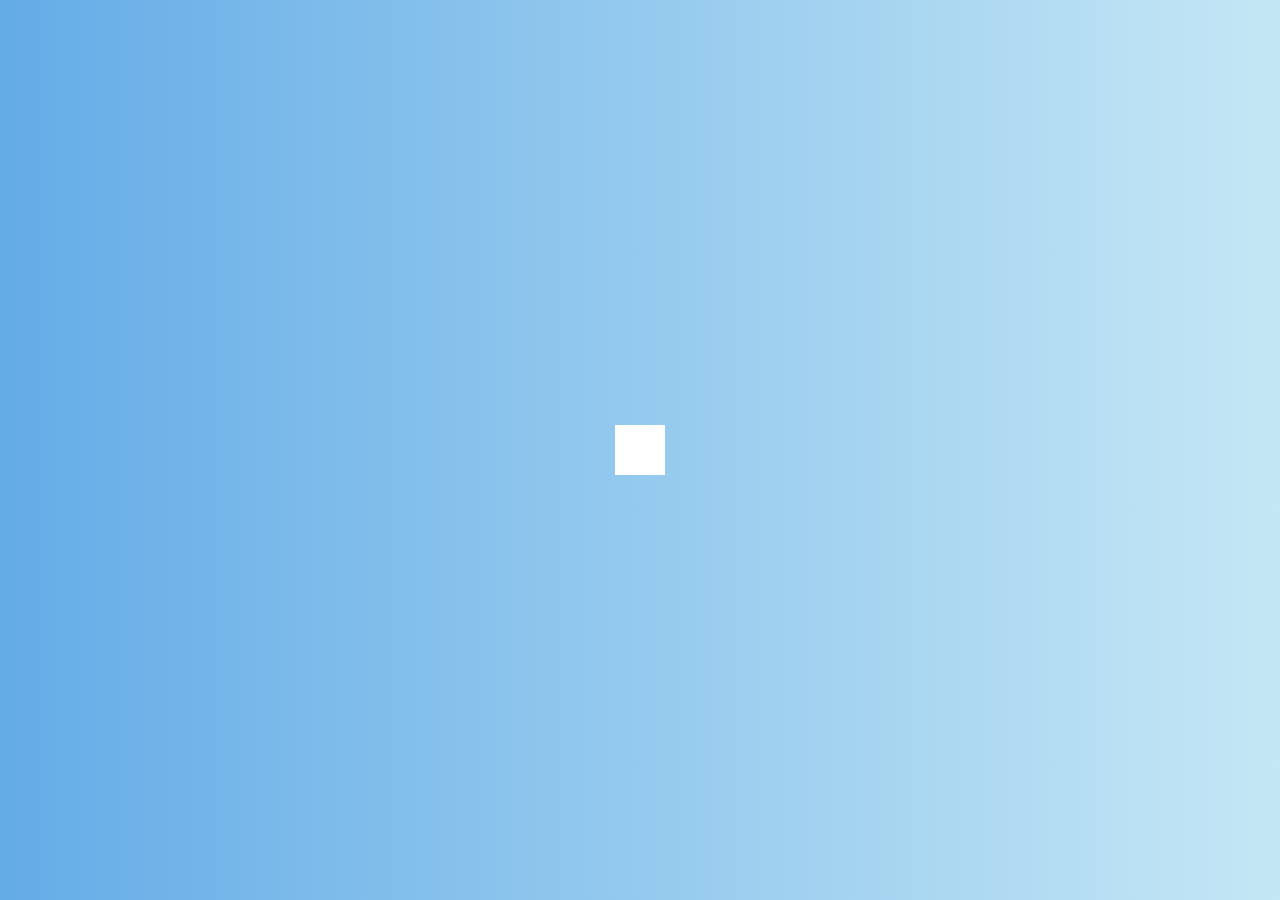
<file: _project_starter_/index.html>
<!DOCTYPE html>
<html lang="en">

<head>
    <meta charset="UTF-8">
    <meta http-equiv="X-UA-Compatible" content="IE=edge">
    <meta name="viewport" content="width=device-width, initial-scale=1.0">
    <link rel="stylesheet" href="https://cdnjs.cloudflare.com/ajax/libs/font-awesome/5.15.3/css/all.min.css"
        integrity="sha512-iBBXm8fW90+nuLcSKlbmrPcLa0OT92xO1BIsZ+ywDWZCvqsWgccV3gFoRBv0z+8dLJgyAHIhR35VZc2oM/gI1w=="
        crossorigin="anonymous" referrerpolicy="no-referrer" />
    <link rel="stylesheet" href="style.css">
    <title>Hidden search</title>
</head>

<body>
    <div class="search">
        <input type="text" class="input" placeholder="Search...">
        <button class="btn">
            <i class="fas fa-search"></i>
        </button>
    </div>
    <script src="script.js"></script>
</body>

</html>
</file>
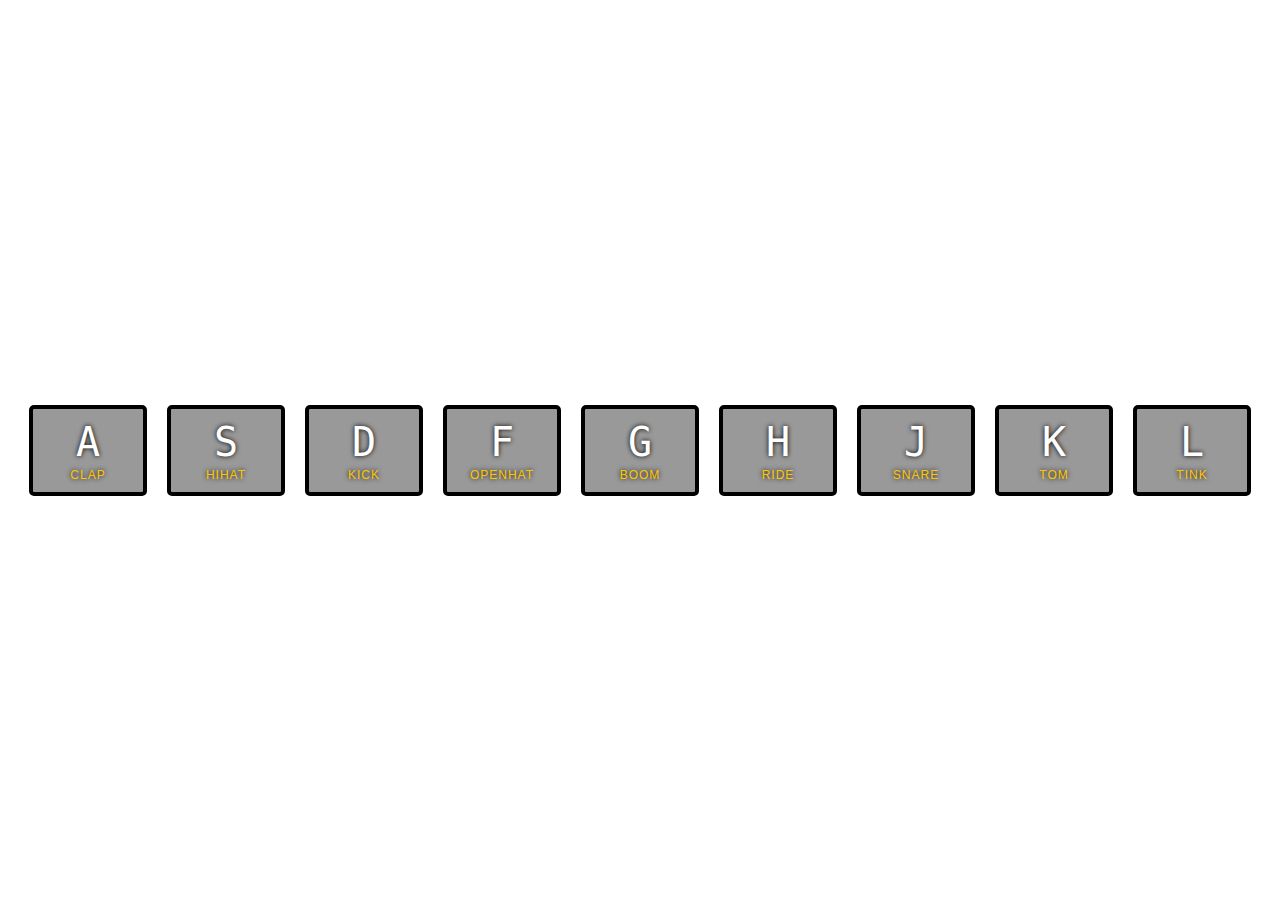
<file: jsDrum/index.html>
<!DOCTYPE html>
<html lang="en">

<head>
    <meta charset="UTF-8">
    <title>JS Drum Kit</title>
    <link rel="stylesheet" href="style.css">
</head>

<body>
    <div class="keys">
        <div data-key="65" class="key">
            <kbd>A</kbd>
            <span class="sound">clap</span>
        </div>
        <div data-key="83" class="key">
            <kbd>S</kbd>
            <span class="sound">hihat</span>
        </div>
        <div data-key="68" class="key">
            <kbd>D</kbd>
            <span class="sound">kick</span>
        </div>
        <div data-key="70" class="key">
            <kbd>F</kbd>
            <span class="sound">openhat</span>
        </div>
        <div data-key="71" class="key">
            <kbd>G</kbd>
            <span class="sound">boom</span>
        </div>
        <div data-key="72" class="key">
            <kbd>H</kbd>
            <span class="sound">ride</span>
        </div>
        <div data-key="74" class="key">
            <kbd>J</kbd>
            <span class="sound">snare</span>
        </div>
        <div data-key="75" class="key">
            <kbd>K</kbd>
            <span class="sound">tom</span>
        </div>
        <div data-key="76" class="key">
            <kbd>L</kbd>
            <span class="sound">tink</span>
        </div>
    </div>

    <audio data-key="65" src="sounds/clap.wav"></audio>
    <audio data-key="83" src="sounds/hihat.wav"></audio>
    <audio data-key="68" src="sounds/kick.wav"></audio>
    <audio data-key="70" src="sounds/openhat.wav"></audio>
    <audio data-key="71" src="sounds/boom.wav"></audio>
    <audio data-key="72" src="sounds/ride.wav"></audio>
    <audio data-key="74" src="sounds/snare.wav"></audio>
    <audio data-key="75" src="sounds/tom.wav"></audio>
    <audio data-key="76" src="sounds/tink.wav"></audio>

    <script src="script.js">
    </script>


</body>

</html>
</file>
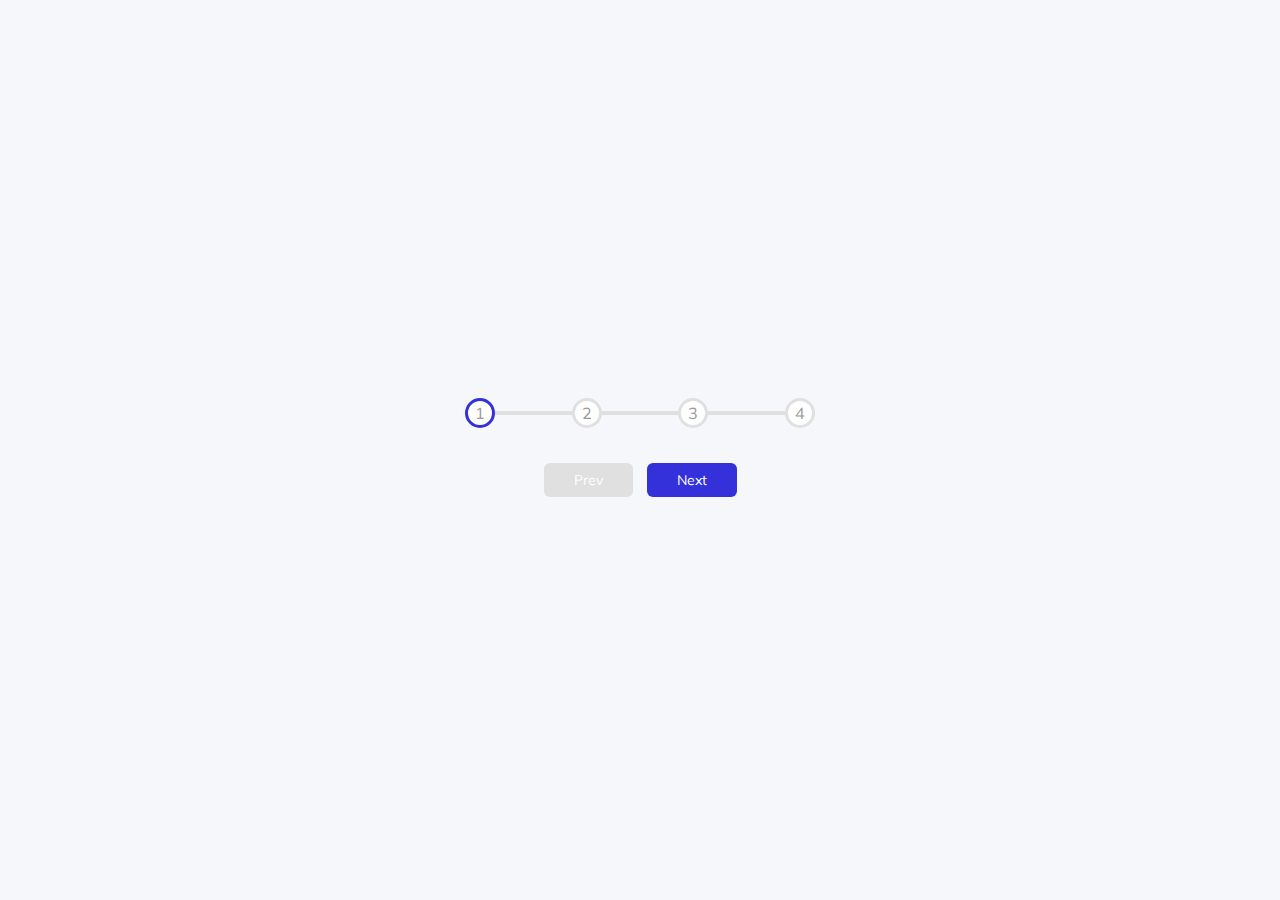
<file: progress steps/index.html>
<!DOCTYPE html>
<html lang="en">

<head>
    <meta charset="UTF-8">
    <meta http-equiv="X-UA-Compatible" content="IE=edge">
    <meta name="viewport" content="width=device-width, initial-scale=1.0">
    <!-- <link rel="stylesheet" href="https://cdnjs.cloudflare.com/ajax/libs/font-awesome/5.15.3/css/all.min.css"
     integrity="sha512-iBBXm8fW90+nuLcSKlbmrPcLa0OT92xO1BIsZ+ywDWZCvqsWgccV3gFoRBv0z+8dLJgyAHIhR35VZc2oM/gI1w==" 
     crossorigin="anonymous" referrerpolicy="no-referrer" -->
    <link rel="stylesheet" href="style.css">

    <title>Progress Steps</title>
</head>

<body>
    <div class="container">
        <div class="progress-container">
            <div class="progress" id="progress" ></div>
            <div class="circle active">1</div>
            <div class="circle">2</div>
            <div class="circle">3</div>
            <div class="circle">4</div>

        </div>
        <button class="btn" id="prev" disabled>Prev</button>
        <button class="btn" id="next">Next</button>
    </div>
    <script src="script.js"></script>
</body>

</html>
</file>
<file: _project_starter_/style.css>
@import url("https://fonts.googleapis.com/css2?family=Roboto:wght@700&display=swap");

* {
  box-sizing: border-box;
}

body {
  background-image: linear-gradient(90deg, #64ace7, #c5e7f5);
  font-family: "Roboto", sans-serif;
  display: flex;
  align-items: center;
  justify-content: center;
  height: 100vh;
  overflow: hidden;
  margin: 0;
}

.search {
  position: relative;
  height: 50px;
}

.search .input {
  background-color: #fff;
  border: 0;
  font-size: 18px;
  padding: 15px;
  height: 50px;
  width: 50px;
  transition: width 0.3s ease;
}

.btn {
  background-color: #fff;
  border: 0;
  cursor: pointer;
  font-size: 24px;
  position: absolute;
  top: 0;
  left: 0;
  height: 50px;
  width: 50px;
  transition: transform 0.3s ease;
}

.btn:focus,
.input:focus {
  outline: none;
}

.search.active .input {
  width: 200px;
}
.search.active .btn {
  transform: translateX(198px);
}
</file>
<file: jsDrum/style.css>
html {
  font-size: 10px;
  background: url("https://images.unsplash.com/photo-1506755594592-349d12a7c52a?ixid=MnwxMjA3fDB8MHxwaG90by1wYWdlfHx8fGVufDB8fHx8&ixlib=rb-1.2.1&auto=format&fit=crop&w=833&q=80")
    bottom center;
  background-size: cover;
}

body,
html {
  margin: 0;
  padding: 0;
  font-family: sans-serif;
}

.keys {
  display: flex;
  flex: 1;
  min-height: 100vh;
  align-items: center;
  justify-content: center;
}

.key {
  border: 0.4rem solid black;
  border-radius: 0.5rem;
  margin: 1rem;
  font-size: 1.5rem;
  padding: 1rem 0.5rem;
  transition: all 0.07s ease;
  width: 10rem;
  text-align: center;
  color: white;
  background: rgba(0, 0, 0, 0.4);
  text-shadow: 0 0 0.5rem black;
}

.playing {
  transform: scale(1.1);
  border-color: #ffc600;
  box-shadow: 0 0 1rem #ffc600;
}

kbd {
  display: block;
  font-size: 4rem;
}

.sound {
  font-size: 1.2rem;
  text-transform: uppercase;
  letter-spacing: 0.1rem;
  color: #ffc600;
}
</file>
<file: progress steps/style.css>
@import url('https://fonts.googleapis.com/css2?family=Muli&display=swap');


:root{
    --line-border-fill:#3431db;
    --line-border-empty:#e0e0e0;

}
*{
    box-sizing: border-box;
}

body{
    background: #f6f7fb;
    font-family: 'Muli', sans-serif;
    display: flex;
    align-items: center;
    justify-content: center;
    height: 100vh;
    overflow: hidden;
    margin: 0;
}

.container{
    text-align: center;
}

.progress-container{
    display: flex;
    justify-content: space-between;
    position: relative;
    margin-bottom: 30px;
    max-width: 100%;
    width: 350px;
}

.progress-container::before{
    content: '';
    background-color: var(--line-border-empty);
    position: absolute;
    top: 50%;
    left: 0;
    transform: translateY(-50%);
    height: 4px;
    width: 100%;
    z-index: -1;

}

.progress{

    background-color: var(--line-border-fill);
    position: absolute;
    top: 50%;
    left: 0;
    transform: translateY(-50%);
    height: 4px;
    width: 0%;
    z-index: -1;
    transition: 0.4s ease;
}

.circle{
    background-color: #fff;
    color: #999;
    border-radius: 50%;
    height: 30px;
    width: 30px;
    display:flex;
    align-items: center;
    justify-content: center;
    border: 3px solid var(--line-border-empty);
    transition: 0.4s ease;
}

.circle.active{
border-color: var(--line-border-fill);
}

.btn{
    background-color:var(--line-border-fill);
    color: #fff;
    border: 0;
    border-radius: 6px;
    cursor: pointer;
    font-family: inherit;
    padding: 8px 30px;
    margin: 5px;
    font-size:14px ;
}

.btn:active{
    transform: scale(0.98);
}

.btn:focus{
    outline: 0;
}

.btn:disabled{
    background-color: var(--line-border-empty) ;
}
</file>
